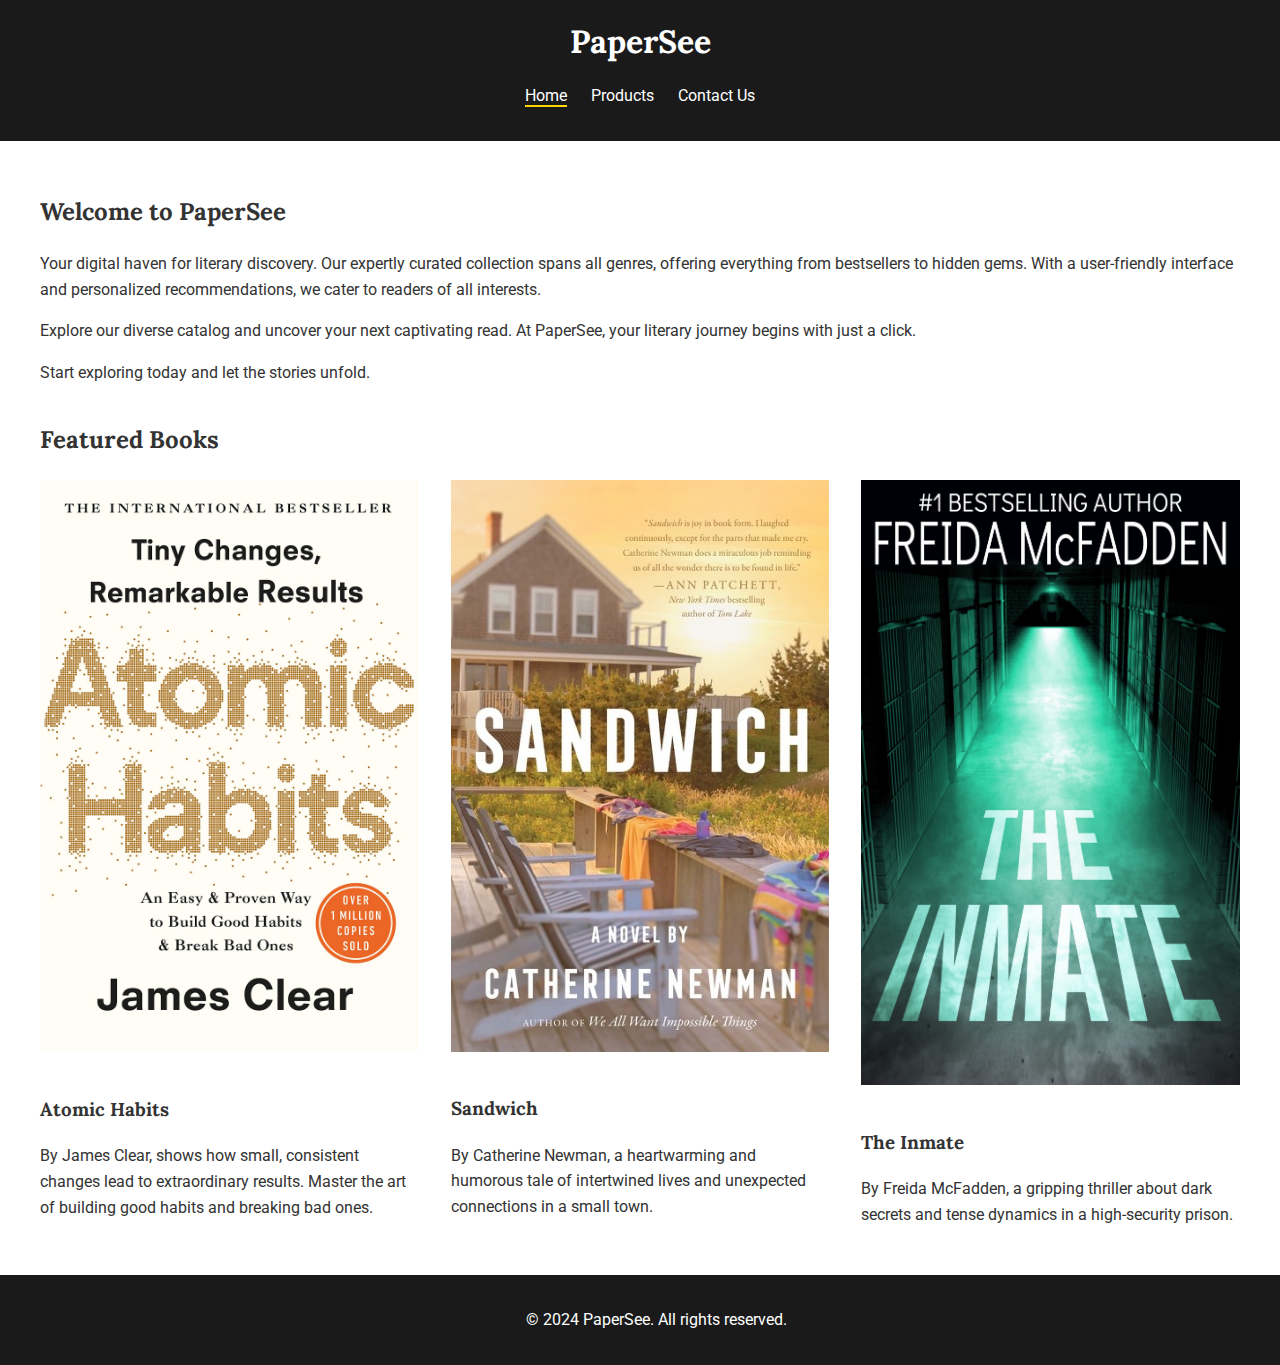
<file: index.html>
<!DOCTYPE html>
<html lang="en">
<head>
    <meta charset="UTF-8">
    <meta name="viewport" content="width=device-width, initial-scale=1.0">
    <title>PaperSee - Home</title>
    <link rel="stylesheet" href="styles.css">
    <link href="https://fonts.googleapis.com/css2?family=Roboto:wght@400;700&family=Lora:ital@0;1&display=swap" rel="stylesheet">
</head>
<body>
    <!-- Name: Azmainuzzaman Sarker ID: 2130778 -->
    <header>
        <h1>PaperSee</h1>
        <nav>
            <ul>
                <li><a href="index.html" class="active">Home</a></li>
                <li><a href="products.html">Products</a></li>
                <li><a href="contact.html">Contact Us</a></li>
            </ul>
        </nav>
    </header>

    <main class="home-content">
        <section class="welcome">
            <h2>Welcome to PaperSee</h2>
            <p>Your digital haven for literary discovery. Our expertly curated collection spans all genres, offering everything from bestsellers to hidden gems. With a user-friendly interface and personalized recommendations, we cater to readers of all interests.</p>
            <p>Explore our diverse catalog and uncover your next captivating read. At PaperSee, your literary journey begins with just a click.</p>
            <p>Start exploring today and let the stories unfold.</p>
        </section>
        <section class="featured">
            <h2>Featured Books</h2>
            <div class="featured-books">
                <div class="book">
                    <img src="book1.jpg" alt="Featured Book 1">
                    <h3>Atomic Habits</h3>
                    <p>By James Clear, shows how small, consistent changes lead to extraordinary results. Master the art of building good habits and breaking bad ones.</p>
                </div>
                <div class="book">
                    <img src="book2.jpg" alt="Featured Book 2">
                    <h3>Sandwich</h3>
                    <p>By Catherine Newman, a heartwarming and humorous tale of intertwined lives and unexpected connections in a small town.</p>
                </div>
                <div class="book">
                    <img src="book3.jpg" alt="Featured Book 2">
                    <h3>The Inmate</h3>
                    <p>By Freida McFadden, a gripping thriller about dark secrets and tense dynamics in a high-security prison.</p>
                </div>
            </div>
        </section>
    </main>

    <footer>
        <p>&copy; 2024 PaperSee. All rights reserved.</p>
    </footer>

    <script src="script.js"></script>
</body>
</html>
</file>
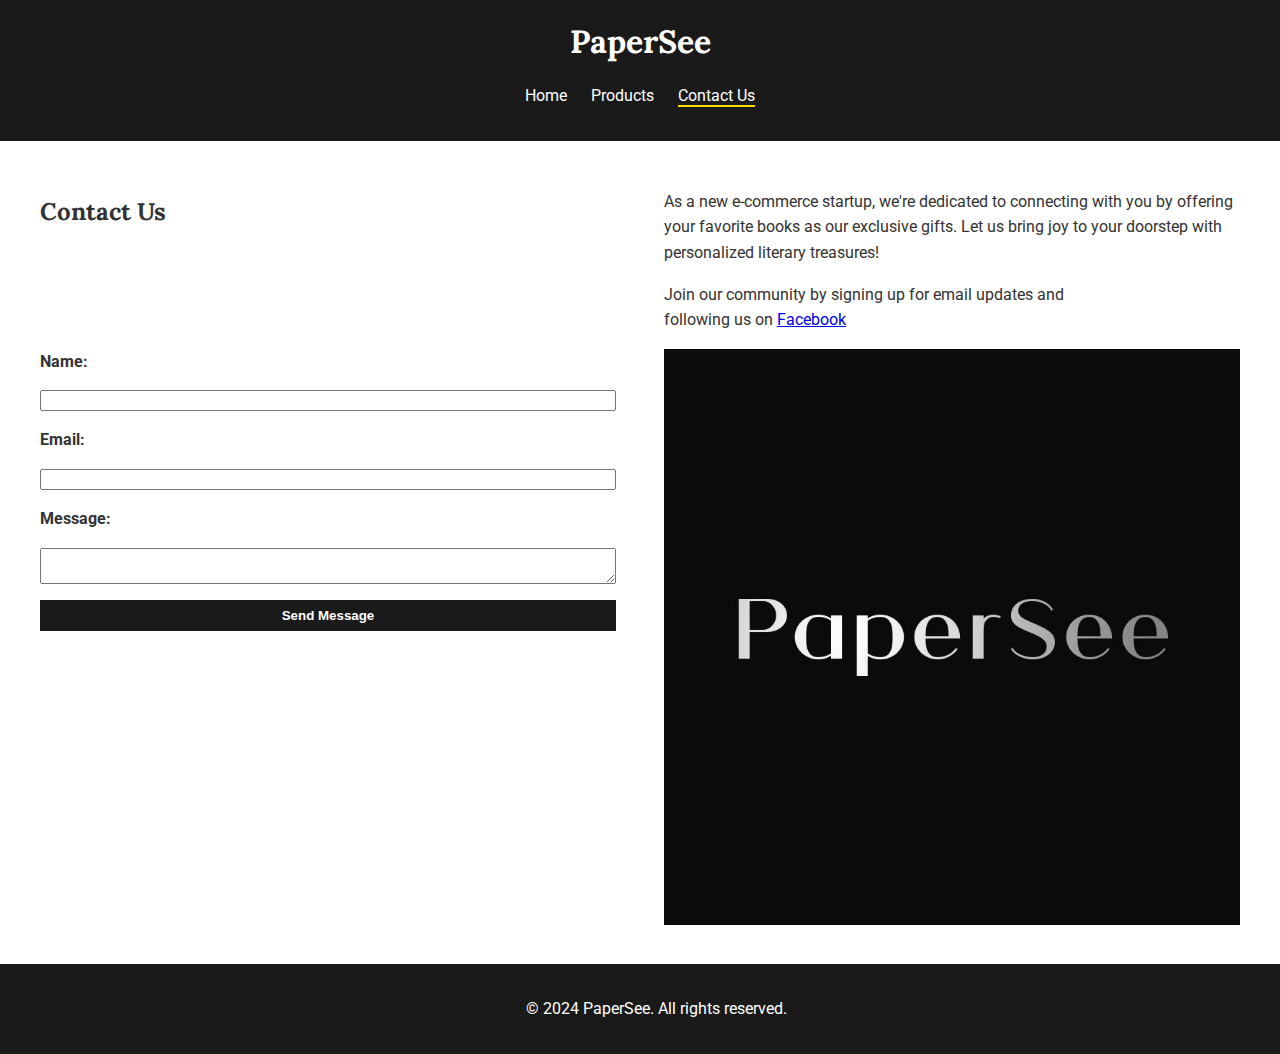
<file: contact.html>
<!DOCTYPE html>
<html lang="en">
<head>
    <meta charset="UTF-8">
    <meta name="viewport" content="width=device-width, initial-scale=1.0">
    <title>PaperSee - Contact Us</title>
    <link rel="stylesheet" href="styles.css">
    <link href="https://fonts.googleapis.com/css2?family=Roboto:wght@400;700&family=Lora:ital@0;1&display=swap" rel="stylesheet">
</head>
<body>
    <!-- Name: Azmainuzzaman Sarker ID: 2130778 -->
    <header>
        <h1>PaperSee</h1>
        <nav>
            <ul>
                <li><a href="index.html">Home</a></li>
                <li><a href="products.html">Products</a></li>
                <li><a href="contact.html" class="active">Contact Us</a></li>
            </ul>
        </nav>
    </header>

    <main class="contact-content">
        <h2>Contact Us</h2>
        <div class="contact-info">
            <p>As a new e-commerce startup, we're dedicated to connecting with you by offering your favorite books as our exclusive gifts. Let us bring joy to your doorstep with personalized literary treasures!</p>
            <p>Join our community by signing up for email updates and following us on <a href="https://www.facebook.com/">Facebook</a></p>
        </div>
        <div class="contact-form">
            <form id="contactForm">
                <label for="name"><b>Name:</b></label>
                <input type="text" id="name" name="name" required>

                <label for="email"><b>Email:</b></label>
                <input type="email" id="email" name="email" required>

                <label for="message"><b>Message:</b></label>
                <textarea id="message" name="message" required></textarea>

                <button type="submit"><b>Send Message</b></button>
            </form>
        </div>
        <div class="contact-image">
            <a href="index.html"><img src="papersee.jpg" alt="PaperSee"></a>
        </div>
    </main>

    <footer>
        <p>&copy; 2024 PaperSee. All rights reserved.</p>
    </footer>

    <script src="script.js"></script>
</body>
</html>
</file>
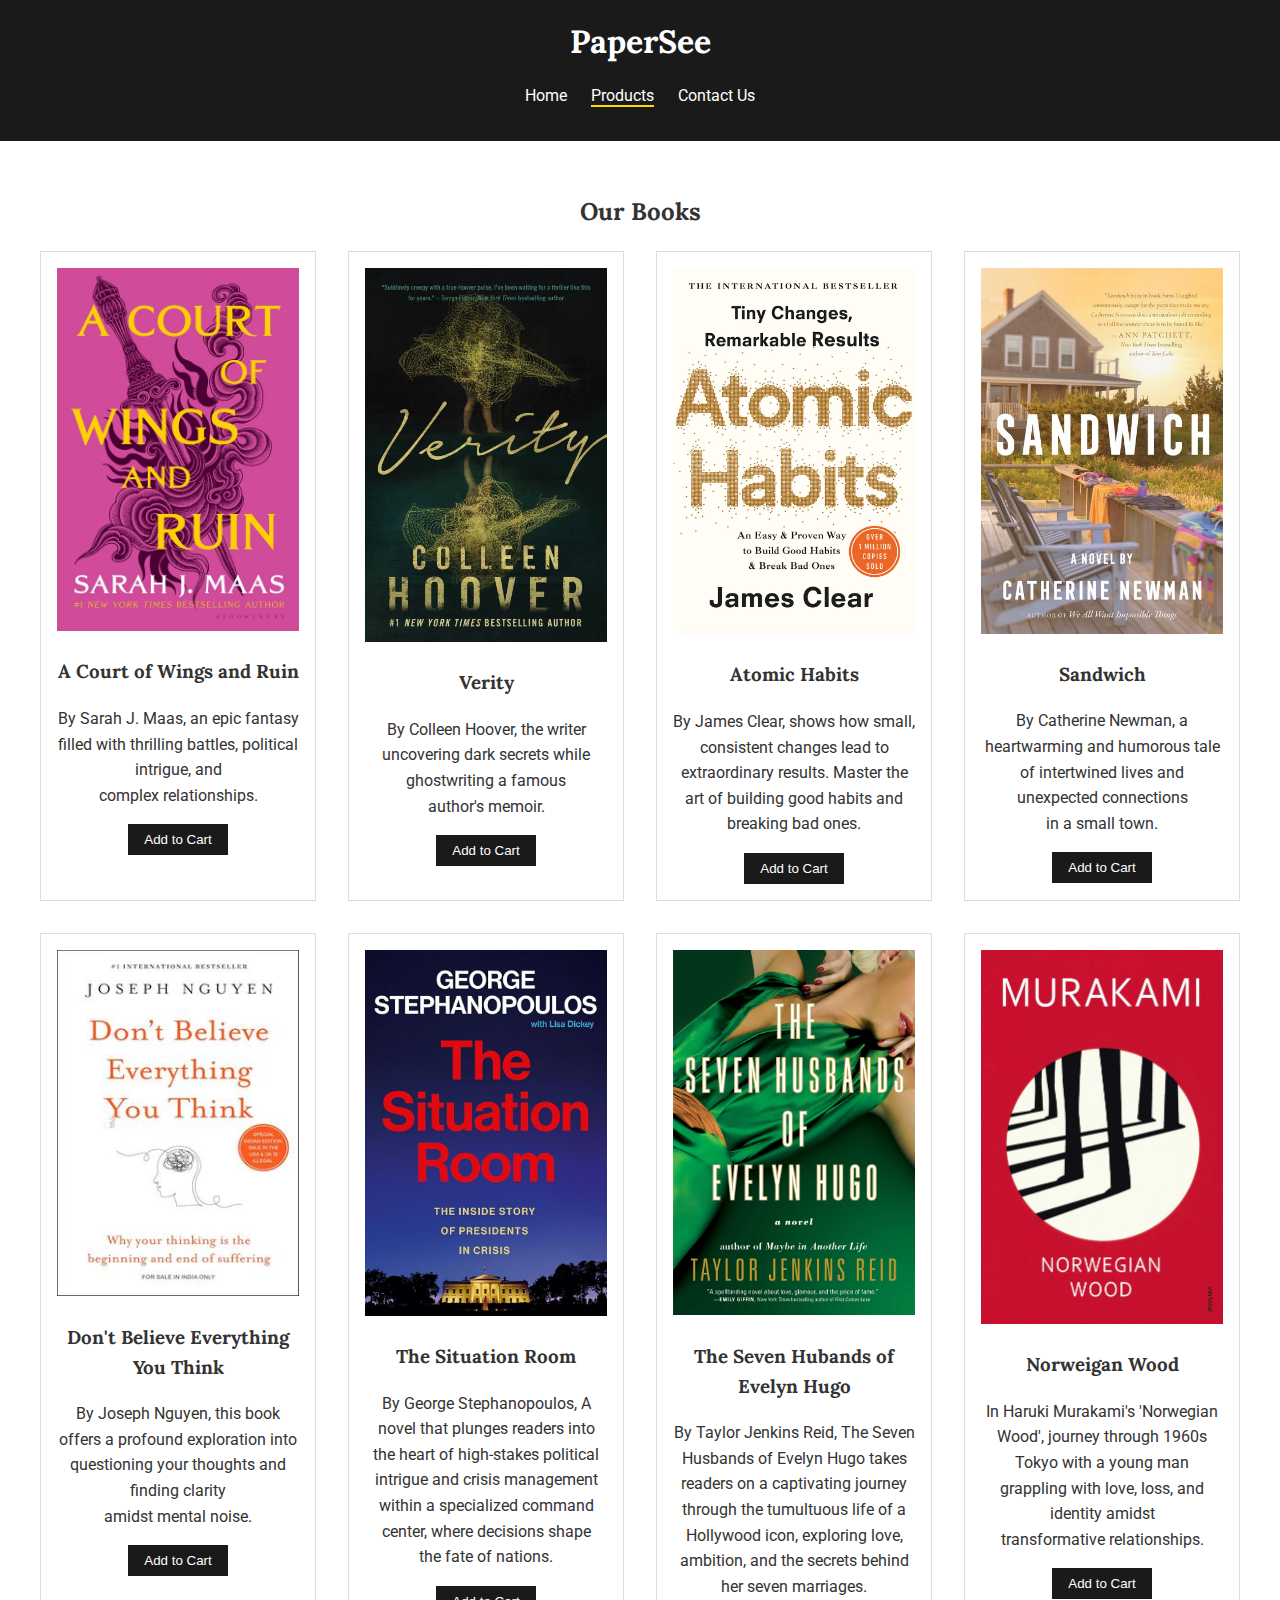
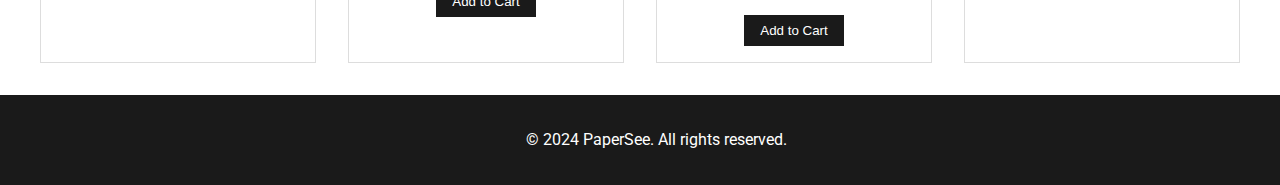
<file: products.html>
<!DOCTYPE html>
<html lang="en">
<head>
    <meta charset="UTF-8">
    <meta name="viewport" content="width=device-width, initial-scale=1.0">
    <title>PaperSee - Products</title>
    <link rel="stylesheet" href="styles.css">
    <link href="https://fonts.googleapis.com/css2?family=Roboto:wght@400;700&family=Lora:ital@0;1&display=swap" rel="stylesheet">
</head>
<body>
    <!-- Name: Azmainuzzaman Sarker ID: 2130778 -->
    <header>
        <h1>PaperSee</h1>
        <nav>
            <ul>
                <li><a href="index.html">Home</a></li>
                <li><a href="products.html" class="active">Products</a></li>
                <li><a href="contact.html">Contact Us</a></li>
            </ul>
        </nav>
    </header>

    <main class="products-content">
        <h2 align="center">Our Books</h2>
        <div class="product-grid">
            <div class="product">
                <img src="book4.jpg" alt="Book 4">
                <h3>A Court of Wings and Ruin</h3>
                <p>By Sarah J. Maas, an epic fantasy filled with thrilling battles, political intrigue, and complex relationships.</p>
                <button>Add to Cart</button>
            </div>
            <div class="product">
                <img src="book5.jpg" alt="Book 5">
                <h3>Verity</h3>
                <p>By Colleen Hoover, the writer uncovering dark secrets while ghostwriting a famous author's memoir.</p>
                <button>Add to Cart</button>
            </div>
            <div class="product">
                <img src="book1.jpg" alt="Book 1">
                <h3>Atomic Habits</h3>
                <p>By James Clear, shows how small, consistent changes lead to extraordinary results. Master the art of building good habits and breaking bad ones.</p>
                <button>Add to Cart</button>
            </div>
            <div class="product">
                <img src="book2.jpg" alt="Book 2">
                <h3>Sandwich</h3>
                <p>By Catherine Newman, a heartwarming and humorous tale of intertwined lives and unexpected connections in a small town.</p>
                <button>Add to Cart</button>
            </div>
            <div class="product">
                <img src="book6.jpg" alt="Book 6">
                <h3>Don't Believe Everything You Think</h3>
                <p>By Joseph Nguyen, this book offers a profound exploration into questioning your thoughts and finding clarity amidst mental noise.</p>
                <button>Add to Cart</button>
            </div>
            <div class="product">
                <img src="book7.jpg" alt="Book 7">
                <h3>The Situation Room</h3>
                <p>By George Stephanopoulos, A novel that plunges readers into the heart of high-stakes political intrigue and crisis management within a specialized command center, where decisions shape the fate of nations.</p>
                <button>Add to Cart</button>
            </div>
            <div class="product">
                <img src="book 8.jpg" alt="Book 8">
                <h3>The Seven Hubands of Evelyn Hugo</h3>
                <p>By Taylor Jenkins Reid, The Seven Husbands of Evelyn Hugo takes readers on a captivating journey through the tumultuous life of a Hollywood icon, exploring love, ambition, and the secrets behind her seven marriages.</p>
                <button>Add to Cart</button>
            </div>
            <div class="product">
                <img src="book9.jpg" alt="Book 9">
                <h3>Norweigan Wood</h3>
                <p>In Haruki Murakami's 'Norwegian Wood', journey through 1960s Tokyo with a young man grappling with love, loss, and identity amidst transformative relationships.</p>
                <button>Add to Cart</button>
            </div>
        </div>
    </main>

    <footer>
        <p>&copy; 2024 PaperSee. All rights reserved.</p>
    </footer>

    <script src="script.js"></script>
</body>
</html>
</file>
<file: styles.css>
body {
    font-family: 'Roboto', sans-serif;
    line-height: 1.6;
    margin: 0;
    padding: 0;
    color: #333;
}

h1, h2, h3 {
    font-family: 'Lora', serif;
}

header {
    background-color: #1a1a1a;
    color: #fff;
    padding: 1rem;
    text-align: center;
}

header h1 {
    margin: 0;
}

nav ul {
    list-style-type: none;
    padding: 0;
}

nav ul li {
    display: inline;
    margin: 0 10px;
}

nav ul li a {
    color: #fff;
    text-decoration: none;
    transition: color 0.3s ease;
}

nav ul li a:hover {
    color: #ffd700;
}

nav ul li a.active {
    border-bottom: 2px solid #ffd700;
}

main {
    padding: 2rem;
    max-width: 1200px;
    margin: 0 auto;
}

.home-content {
    display: flex;
    flex-wrap: wrap;
    justify-content: space-between;
}

.welcome, .featured {
    flex-basis: 100%;
}

.featured-books {
    display: flex;
    justify-content: space-between;
    gap: 2rem;
}

.book {
    flex-basis: calc(50% - 1rem);
    text-align: left;
}

.book img {
    max-width: 100%;
    height: auto;
    margin-bottom: 1rem;
}

.product-grid {
    display: grid;
    grid-template-columns: repeat(auto-fit, minmax(250px, 1fr));
    gap: 2rem;
}

.product {
    border: 1px solid #ddd;
    padding: 1rem;
    text-align: center;
}

.product img {
    max-width: 100%;
    height: auto;
}

.product button {
    background-color: #1a1a1a;
    color: #fff;
    border: none;
    padding: 0.5rem 1rem;
    cursor: pointer;
    transition: background-color 0.3s ease;
}

.product button:hover {
    background-color: #333;
}

.contact-content {
    display: flex;
    flex-wrap: wrap;
    justify-content: space-between;
}

.contact-info, .contact-form, .contact-image {
    flex-basis: 48%;
}

.contact-form form {
    display: flex;
    flex-direction: column;
}

.contact-form label, .contact-form input, .contact-form textarea {
    margin-bottom: 1rem;
}

.contact-form button {
    background-color: #1a1a1a;
    color: #fff;
    border: none;
    padding: 0.5rem 1rem;
    cursor: pointer;
    transition: background-color 0.3s ease;
}

.contact-form button:hover {
    background-color: #333;
}

.contact-image img {
    max-width: 100%;
    height: auto;
}

footer {
    background-color: #1a1a1a;
    color: #fff;
    text-align: center;
    padding: 1rem;
    position: relative;
    bottom: 0;
    width: 100%;
}
</file>
